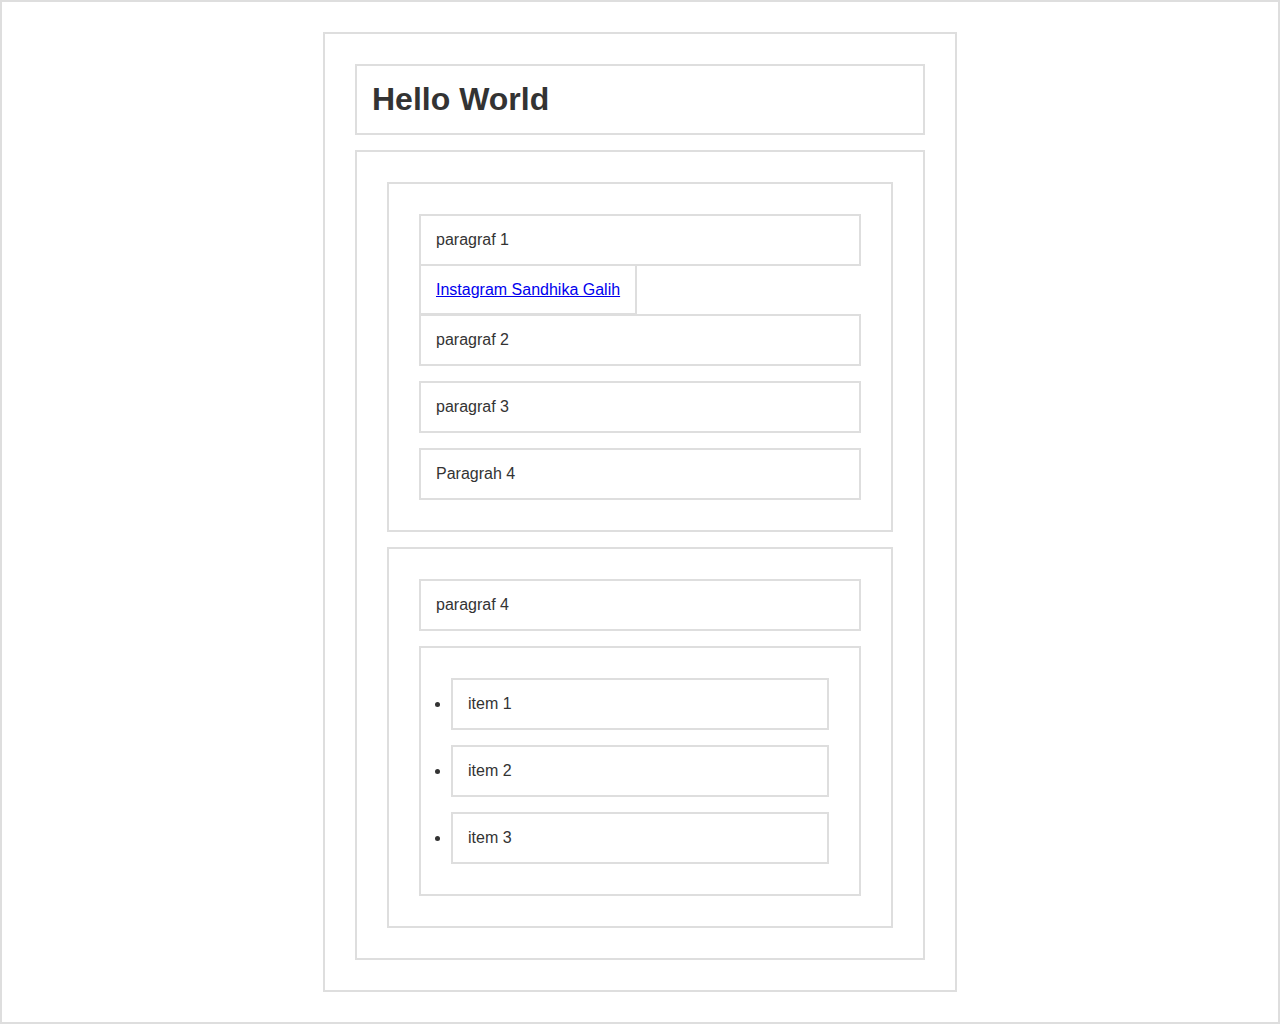
<file: dom1.html>
<!DOCTYPE html>
<html lang="en">
<head>
  <meta charset="UTF-8">
  <title>Dom Selection</title>
  <style>
    * { 
        border: 2px solid #dedede; 
        padding: 15px; 
        margin: 15px; 
    }
    html { 
      margin: 0;
      padding: 0;
    }
    body { 
      max-width: 600px;
      margin: 30px auto;
      font-family: sans-serif;
      color: #333;
    }
   /* #b p {
    color : yellow;
    }
    section#b ul li:nth-child(2){
    background-color:   red;
    }*/
    .biru-muda {
        background-color:lightblue;
    }
  </style>
</head>
<body>

  <h1 id="judul">Hello World</h1>
  <div id="container">
      <section id="a">
          <p class="p1">paragraf 1</p>
          <a href="http://instagram.com/sandhikagalih">Instagram Sandhika Galih</a>
          <p class="p2">paragraf 2</p>
          <p class="p3" onclick="ubahWarna()">paragraf 3</p>
      </section>
      <section id="b">
          <p >paragraf 4</p>
          <ul>
              <li>item 1</li>
              <li>item 2</li>
              <li>item 3</li>
          </ul>
      </section>
  </div>

<script src="javascript.js"></script>
</body>
</html>
</file>
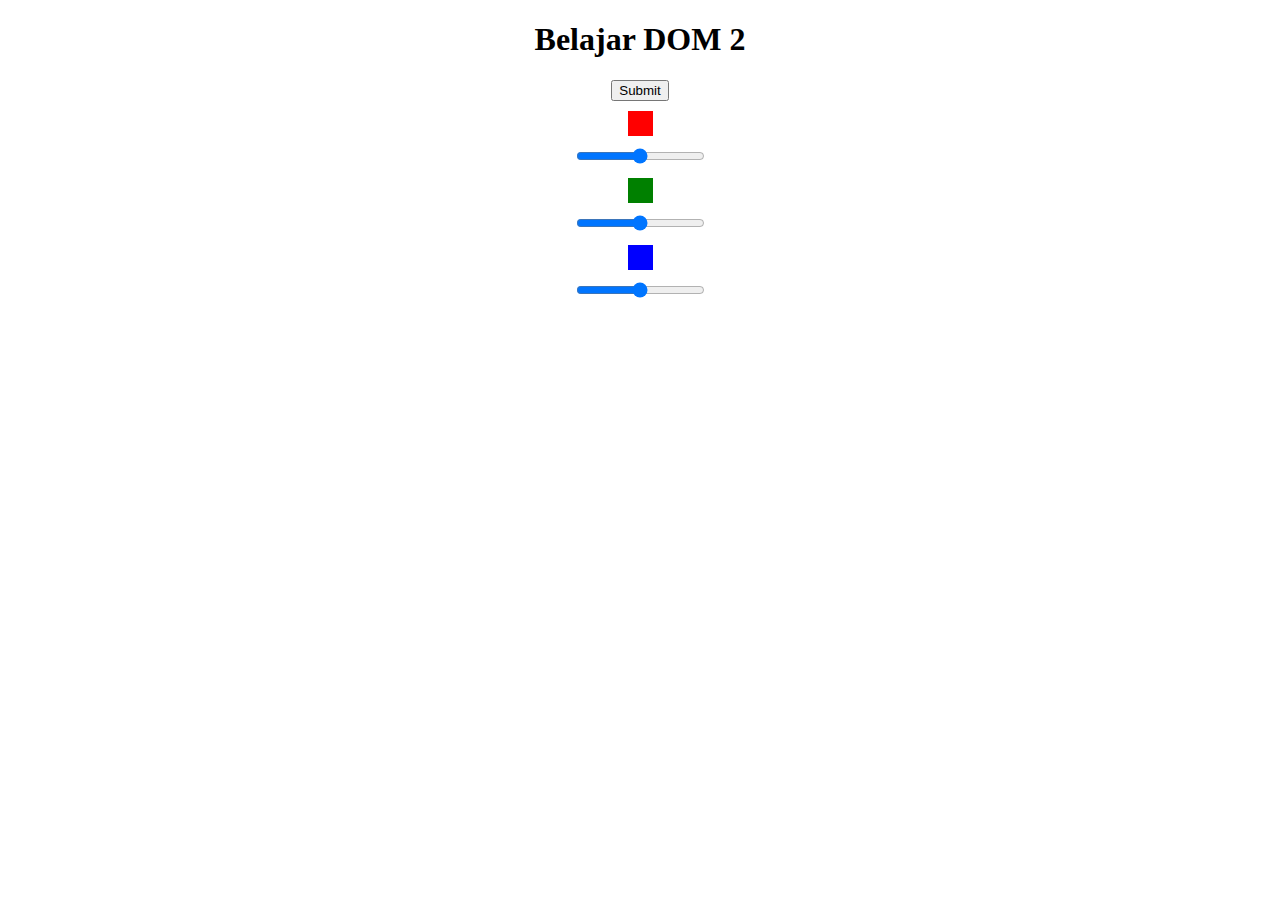
<file: dom2.html>
<!DOCTYPE html>
<html lang="en">
<head>
    <meta charset="UTF-8">
    <meta name="viewport" content="width=device-width, initial-scale=1.0">
    <meta http-equiv="X-UA-Compatible" content="ie=edge">
    <title>Document</title>
    <style>
    html, body{
        height:100%;
    }
    body{
        text-align: center;
    }
    .kotak{
        width:25px;
        height:25px;
        margin:10px auto;
    }
    .merah{
        background-color: red;

    }
    .biru{
        background-color: blue;

    }
    .hijau{
        background-color: green;

    }
    </style>
</head>
<body>
    <h1>Belajar DOM 2</h1>
    <button type="button" id="ubahWarna">Submit</button><br>
    <div class="kotak merah"></div>
    <input name="smerah" type="range" min="0" max="255" >

    <div class="kotak hijau"></div>
    <input name="shijau" type="range" min="0" max="255" >

    <div class="kotak biru"></div>
    <input name="sbiru" type="range" min="0" max="255" >
    
    <script src="script.js"></script>
</body>
</html>
</file>
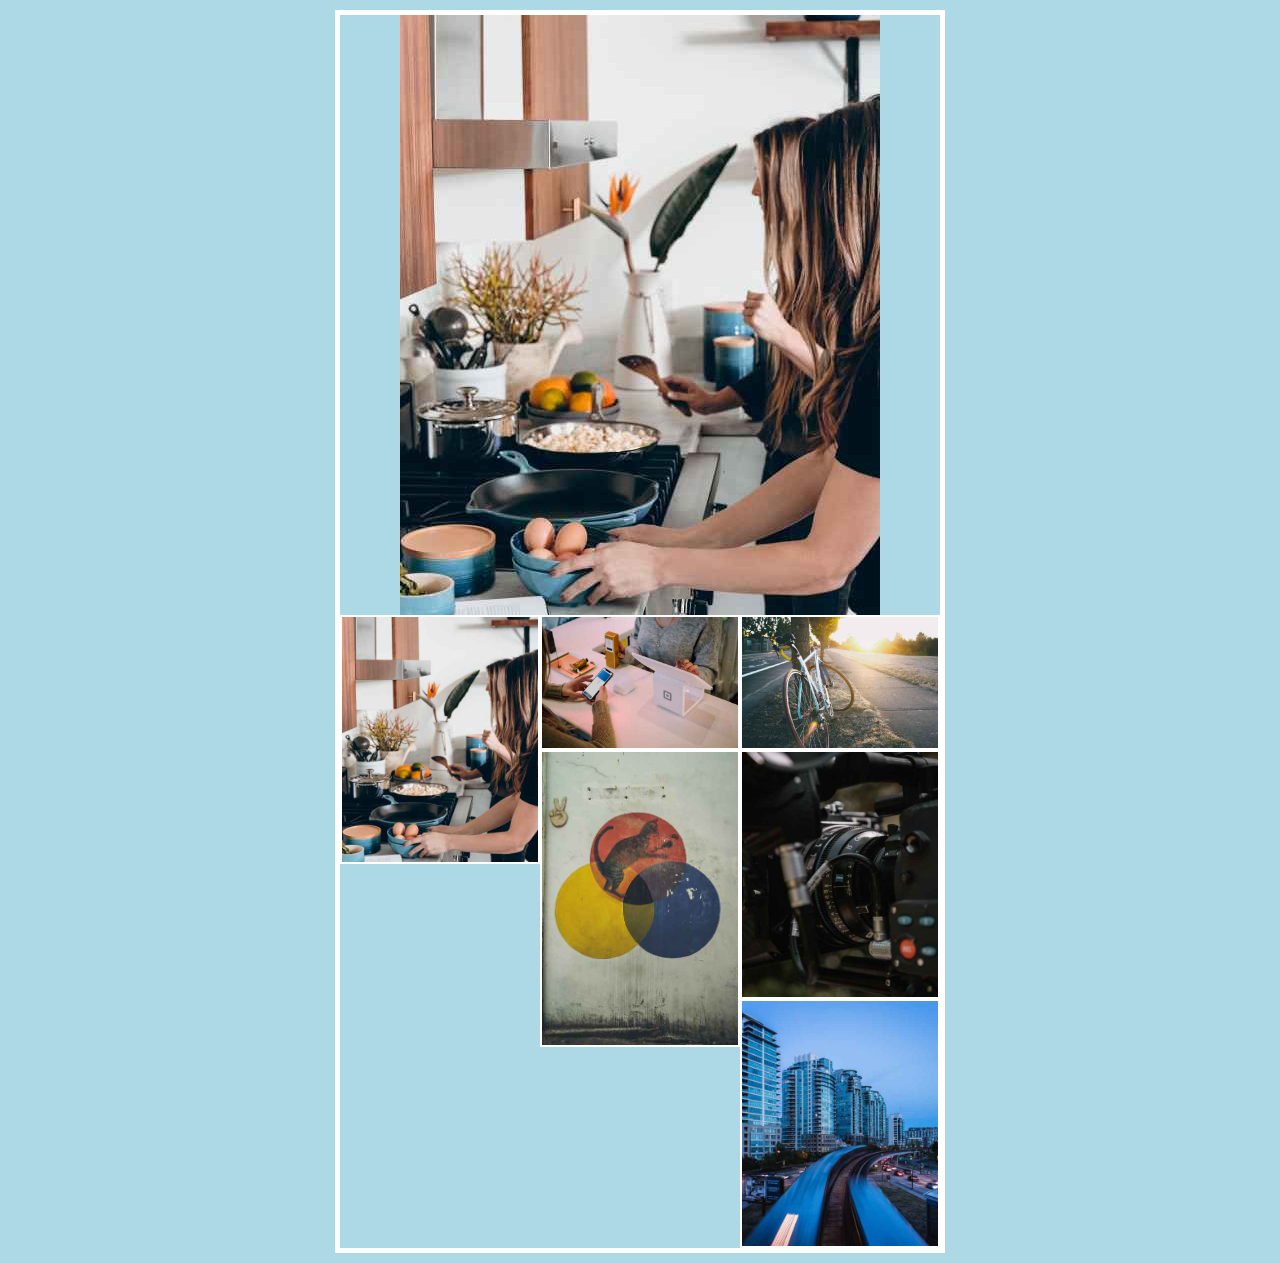
<file: galery.html>
<!DOCTYPE html>
<html lang="en">
<head>
    <meta charset="UTF-8">
    <meta name="viewport" content="width=device-width, initial-scale=1.0">
    <meta http-equiv="X-UA-Compatible" content="ie=edge">
    <title>Document</title>
    <link rel="stylesheet" href="style1.css" class="style">
</head>
<body>
    <div class="container">
<img src="image/i1.jpg" class="jumbo" >
<div class="thumbnail">
    <img src="image/i1.jpg" class="thumb">
    <img src="image/i2.jpg" class="thumb">
    <img src="image/i3.jpg" class="thumb">
    <img src="image/i4.jpg" class="thumb">
    <img src="image/i5.jpg" class="thumb">
    <img src="image/i6.jpg" class="thumb">
</div>
    </div>

    <script src="script1.js"></script>
</body>
</html>
</file>
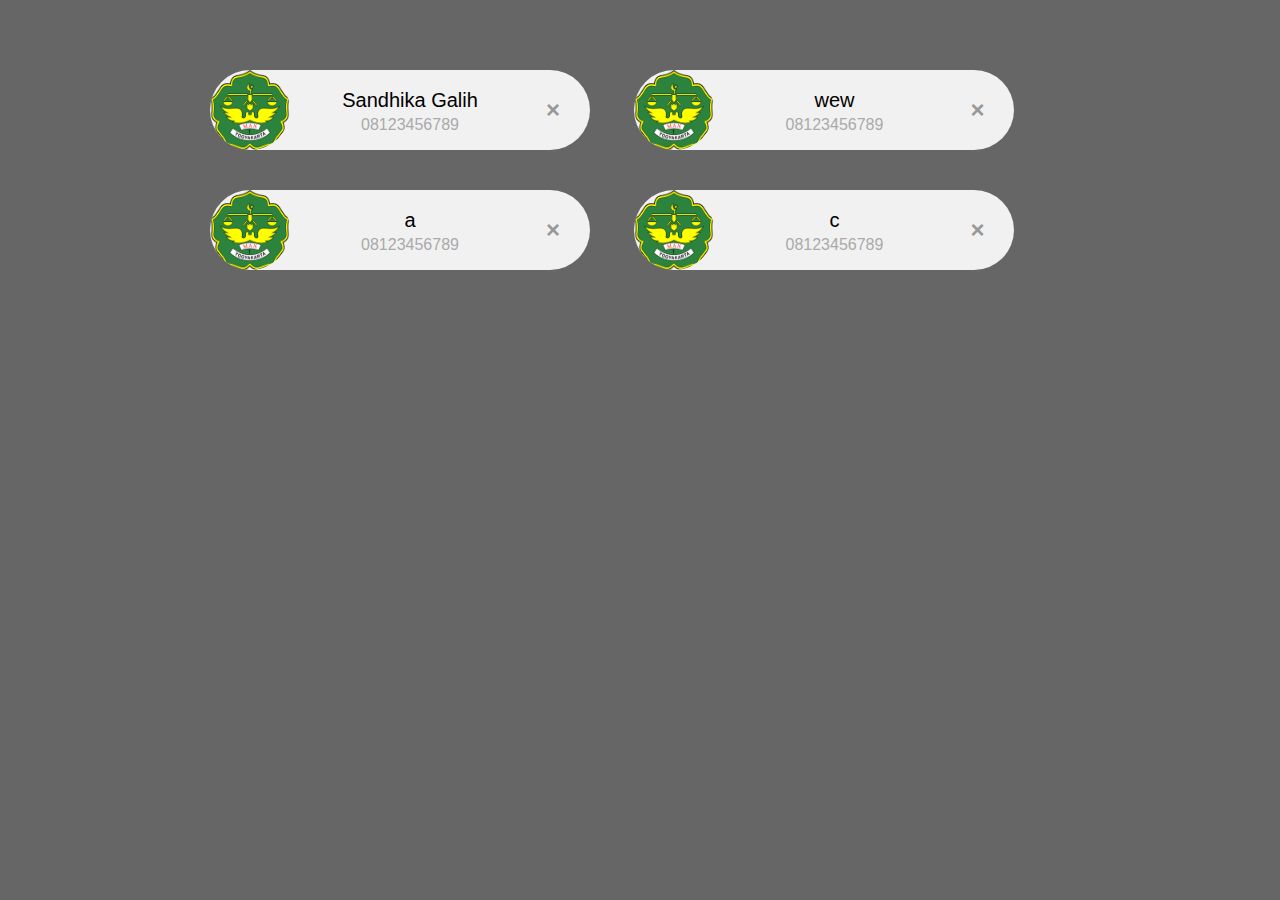
<file: transversal.html>
<!DOCTYPE html>
<html lang="en">
<head>
    <meta charset="UTF-8">
    <meta name="viewport" content="width=device-width, initial-scale=1.0">
    <meta http-equiv="X-UA-Compatible" content="ie=edge">
    <title>Document</title>
    <link rel="stylesheet" type="text/css" href="style.css">
</head>
<body>
    
<div class="container">
    <div class="card">
      <img src="image/logo.png" width="96" height="96">
      <span class="nama">Sandhika Galih</span>
      <span class="telp">08123456789</span>
      <!-- <a href="" class="close">×</a>-->
      <span class="close">×</span>
    </div> 



    <div class="card">
        <img src="image/logo.png" width="96" height="96">
        <span class="nama">wew</span>
        <span class="telp">08123456789</span>
         <!-- <a href="" class="close">×</a>-->
      <span class="close">×</span>
      </div> 
      
      <div class="card">
        <img src="image/logo.png" width="96" height="96">
        <span class="nama">a</span>
        <span class="telp">08123456789</span>
         <!-- <a href="" class="close">×</a>-->
      <span class="close">×</span>
      </div> 

      <div class="card">
        <img src="image/logo.png" width="96" height="96">
        <span class="nama">c</span>
        <span class="telp">08123456789</span>
         <!-- <a href="" class="close">×</a>-->
      <span class="close">×</span>
      </div> 

</div>

<script src="transversal.js"></script>
</body>
</html>
</file>
<file: style1.css>
*{
    margin : 0;
    padding: 0;
    line-height:0;
}

body{
    background-color : lightblue;
    text-align : center;
}
.container{
    width : 600px;
    margin : 10px auto;
    border : 5px solid white;
    overflow : auto;
}
.thumb{
    width: 200px;
    float: left;
    border: 2px solid white;
    box-sizing : border-box; 
}
.thumb:hover{
    opacity:0.5;
    cursor: pointer;
}

@keyframes fadeIn{
    to{
        opacity: 1;
    }
}

.fade{
    opacity: 0;
    animation: fadeIn 0.5s forwards;  
}

.active{
    opacity:0.5;
}
</file>
<file: style.css>
body {
    margin: 50px;
    font-family: arial;
    background-color: #666;
}

.container {
    width: 900px;
    margin: auto;
}

.card {
    display: inline-block;
    width: 220px;
    padding: 0 80px;
    height: 80px;
    font-size: 16px;
    line-height: 80px;
    border-radius: 40px;
    background-color: #f1f1f1;
    margin: 20px;
    position: relative;
    text-align: center;
}

.card img {
    float: left;
    margin: 0 10px 0 -80px;
    height: 80px;
    width: 80px;
    border-radius: 50%;
    position: relative;
}

.card .nama, .card .telp {
    display: block;
    line-height: 20px;
    padding: 0 5px;
}

.card .nama {
    margin-left: 20px;
    margin-top: 20px;
    font-size: 20px;
}

.card .telp {
    margin-left: 20px;
    margin-top: 5px;
    font-size: 16px;
    color: #aaa;
}

.card .close {
    font-size: 24px;
    font-weight: bold;
    color: #999;
    position: absolute;
    top: 0;
    right: 30px;
    cursor: pointer;
}

.card:hover .close {
    color: red;
}

.card a {
    text-decoration: none;
}
</file>
